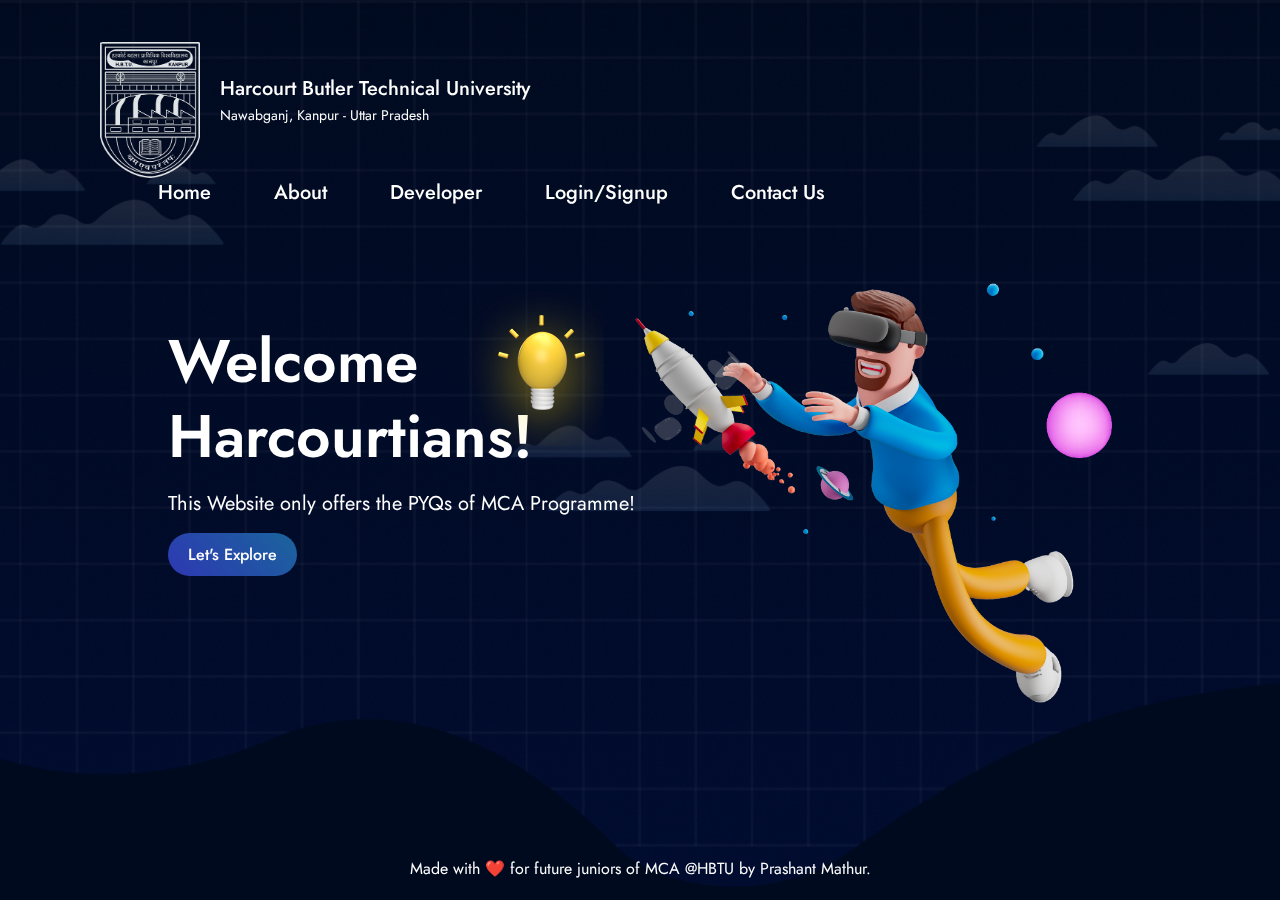
<file: index.html>
<!DOCTYPE html>
<html lang="en">
<head>
    <meta charset="UTF-8">
    <meta http-equiv="X-UA-Compatible" content="IE=edge">
    <meta name="viewport" content="width=device-width, initial-scale=1.0">
    <title>HBTU-MCA Examination Papers</title>
    <link rel="icon" href="img/mainimg.png" type="image/x-icon">
    <link rel="stylesheet" href="style.css">
</head>
<body>
  <header>
    <div class="logo">
        <img src="img/logo.png" alt="">
        <div class="university-details">
          <span class="university-name">Harcourt Butler Technical University</span>
          <span class="university-address">Nawabganj, Kanpur - Uttar Pradesh</span>
        </div>
    </div>
    <div class="nav active">
        <div class="close">
            <img src="img/cross.png" alt="">
          </div>
          <ul>
            <li class="active"><a href="index.html">Home</a></li>
            <li><a href="about.html">About</a></li>
            <li><a href="developer.html">Developer</a></li>
            <li><a href="login.html">Login/Signup</a></li>
            <li><a href="contact.html">Contact Us</a></li>
          </ul>
      </div>
    <div class="menu">
        <img src="img/menu.png" alt="">
    </div>
  </header>
  <div class="hero-section">
    <div class="content">
        <h1>Welcome Harcourtians!</h1>
        <p>This Website only offers the PYQs of MCA Programme!</p>
        <a href="letsexplore.html"class="explore-button">Let's Explore</a>
    </div>
    <div class="hero-img">
        <img src="img/mainimg.png" alt="">
    </div>
  </div>
  <footer>
    <p>Made with ❤️ for future juniors of MCA @HBTU by Prashant Mathur.</p>
</footer>

 <script src="jquery.js"></script>
 <script>
    $(jQuery).ready(function(){
        $('.menu').click(function(){
         $('.nav').removeClass('active');
        })
        $('.close').click(function(){
         $('.nav').addClass('active');
        })
    })
  </script>

</body>
</html>
</file>
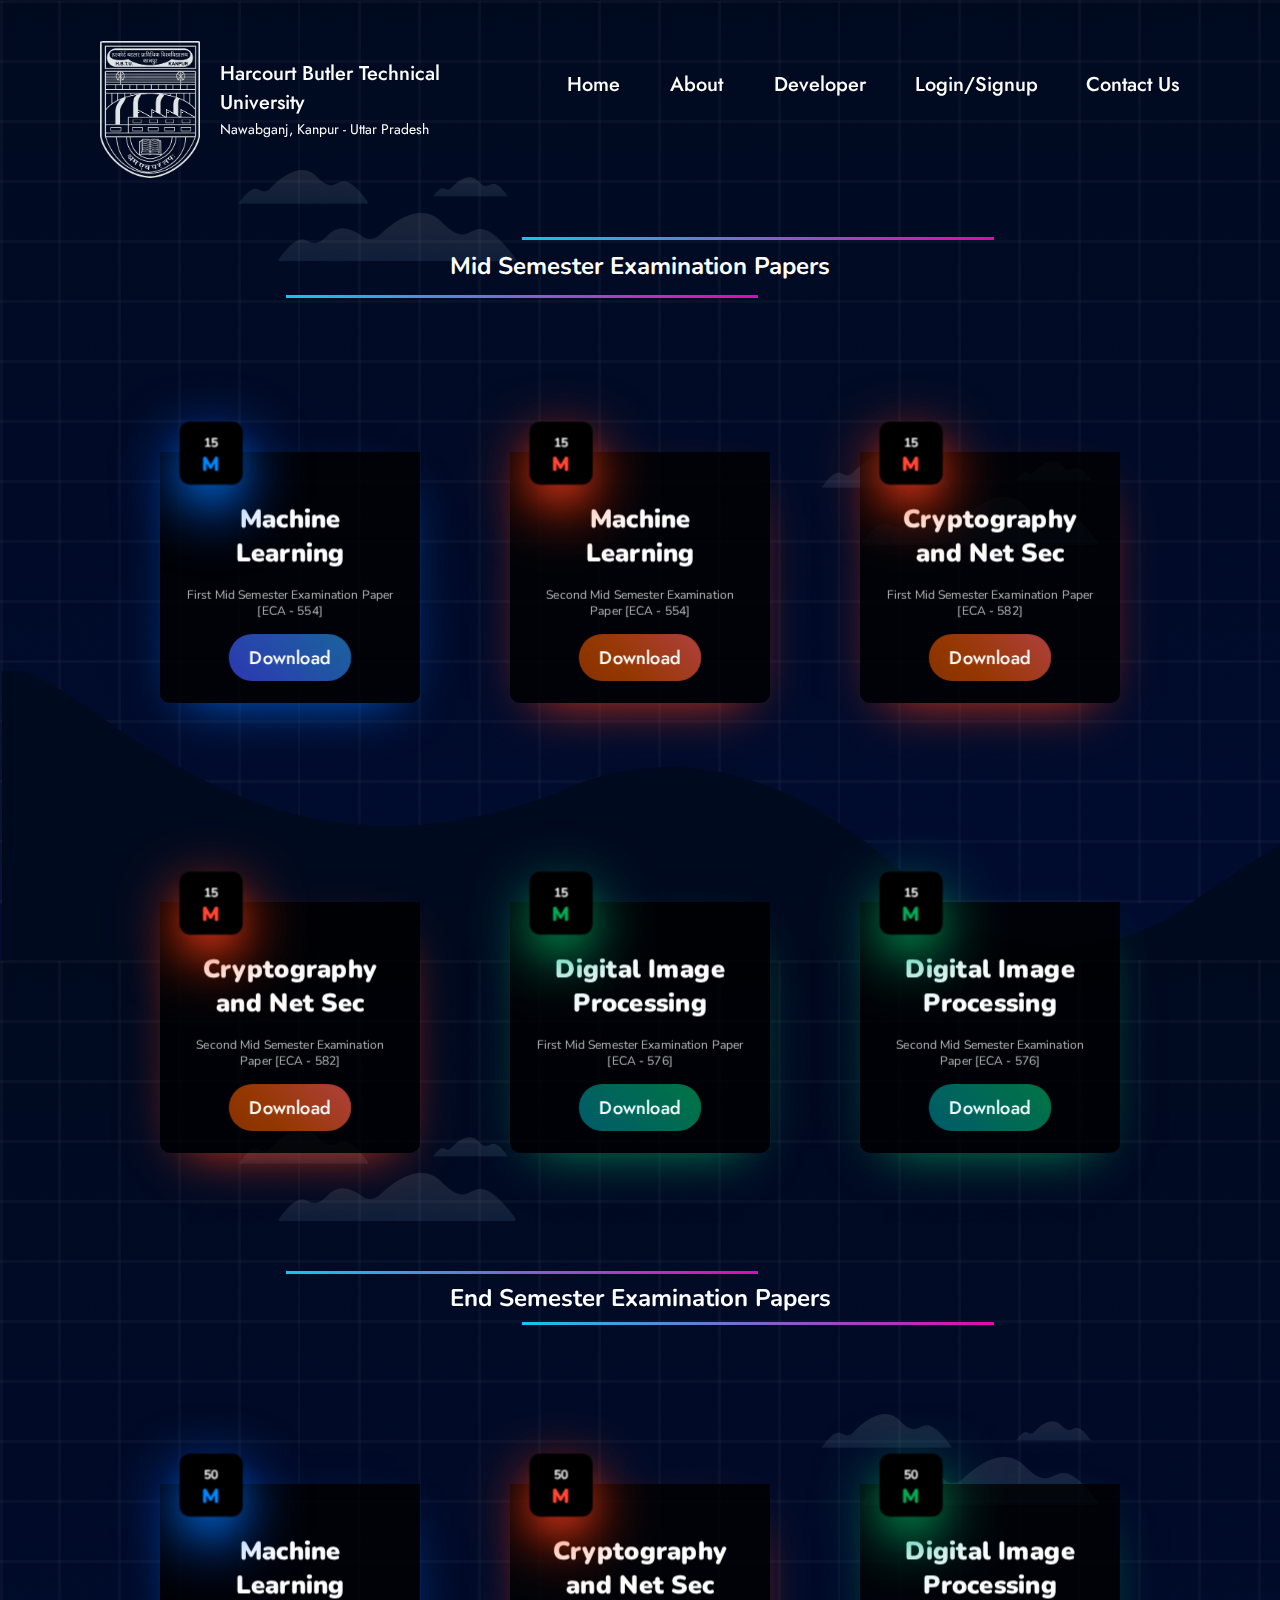
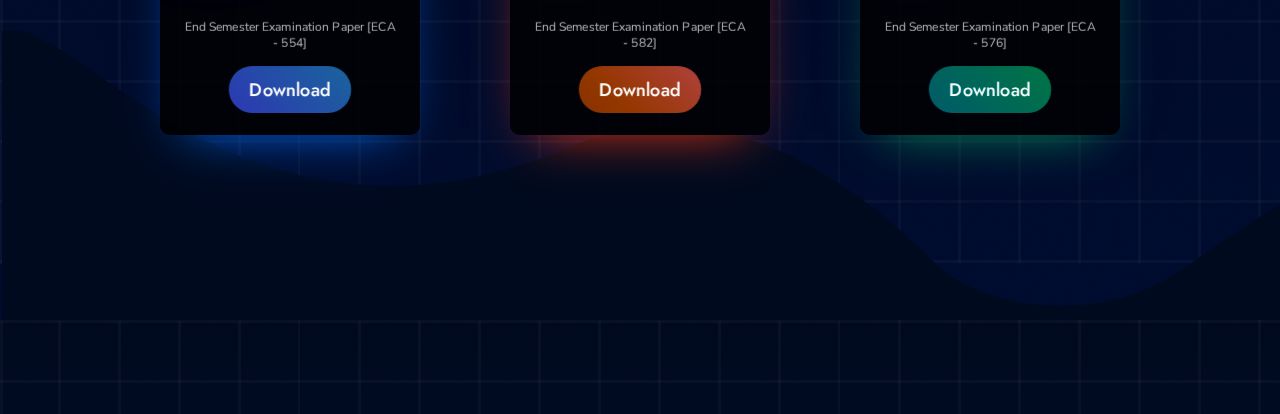
<file: 4sem.html>
<!DOCTYPE html>
<html lang="en">
<head>
    <!-- ===( Prashant Mathur)=== -->
    <meta charset="UTF-8">
    <meta name="viewport" content="width=device-width, initial-scale=1.0">
    <title>HBTU-MCA Examination Papers</title>
    <!-- === Custom CSS === -->
    <link rel="stylesheet" href="4sem.css">
    <link rel="icon" href="img/mainimg.png" type="image/x-icon">

</head>
<body>
    <header>
        <div class="logo">
            <img src="img/logo.png" alt="University Logo">
            <div class="university-details">
                <span class="university-name">Harcourt Butler Technical University</span>
                <span class="university-address">Nawabganj, Kanpur - Uttar Pradesh</span>
            </div>
        </div>
        <div class="neon-effect"></div>
        <nav class="nav active" aria-label="Main Navigation">
            <button class="close" aria-label="Close Menu">
                <img src="img/cross.png" alt="Close Menu">
            </button>
            <ul>
                <li class="active"><a href="index.html">Home</a></li>
                <li><a href="about.html">About</a></li>
                <li><a href="developer.html">Developer</a></li>
                <li><a href="login.html">Login/Signup</a></li>
                <li><a href="contact.html">Contact Us</a></li>
            </ul>
        </nav>
        <div class="menu" aria-label="Toggle Menu">
            <img src="img/menu.png" alt="Menu Icon">
        </div>
    </header>

    <main>
        <section class="mid-semester">
            <h2>Mid Semester Examination Papers</h2>
            <div class="container">
                <div class="parent">
                    <div class="card">
                        <div class="content-box">
                            <h1 class="card-title">Machine Learning</h1>
                            <p class="card-content">
                                First Mid Semester Examination Paper [ECA - 554]
                            </p>
                            <a href="4th_papers/Machine LearningFirst Mid Sem [2024].pdf" class="see-more">Download</a>
                        </div>
                        <div class="date-box">
                            <span class="month">15</span>
                            <span class="date">M</span>
                        </div>
                    </div>
                </div>
                <div class="parent card2">
                    <div class="card">
                        <div class="content-box">
                            <h1 class="card-title">Machine Learning</h1>
                            <p class="card-content">
                                Second Mid Semester Examination Paper [ECA - 554]
                            </p>
                            <a href="4th_papers/Machine Learning Second Mid Sem [2024].pdf" class="see-more">Download</a>
                        </div>
                        <div class="date-box">
                            <span class="month">15</span>
                            <span class="date">M</span>
                        </div>
                    </div>
                </div>
                <div class="parent card2">
                    <div class="card">
                        <div class="content-box">
                            <h1 class="card-title">Cryptography and Net Sec</h1>
                            <p class="card-content">
                                First Mid Semester Examination Paper [ECA - 582]
                            </p>
                            <a href="4th_papers/CNS First Mid Sem [2024].pdf" class="see-more">Download</a>
                        </div>
                        <div class="date-box">
                            <span class="month">15</span>
                            <span class="date">M</span>
                        </div>
                    </div>
                </div>
                <div class="parent card2">
                    <div class="card">
                        <div class="content-box">
                            <h1 class="card-title">Cryptography and Net Sec</h1>
                            <p class="card-content">
                                Second Mid Semester Examination Paper [ECA - 582]
                            </p>
                            <a href="4th_papers/CNS Second Mid Sem [2024].pdf" class="see-more">Download</a>
                        </div>
                        <div class="date-box">
                            <span class="month">15</span>
                            <span class="date">M</span>
                        </div>
                    </div>
                </div>
                <div class="parent card3">
                    <div class="card">
                        <div class="content-box">
                            <h1 class="card-title">Digital Image Processing</h1>
                            <p class="card-content">
                                First Mid Semester Examination Paper [ECA - 576]
                            </p>
                            <a href="4th_papers/DIP First Mid Sem [2024].pdf" class="see-more">Download</a>
                        </div>
                        <div class="date-box">
                            <span class="month">15</span>
                            <span class="date">M</span>
                        </div>
                    </div>
                </div>
                <div class="parent card3">
                    <div class="card">
                        <div class="content-box">
                            <h1 class="card-title">Digital Image Processing</h1>
                            <p class="card-content">
                                Second Mid Semester Examination Paper [ECA - 576]
                            </p>
                            <a href="4th_papers/DIP Second Mid Sem [2024].pdf" class="see-more">Download</a>
                        </div>
                        <div class="date-box">
                            <span class="month">15</span>
                            <span class="date">M</span>
                        </div>
                    </div>
                </div>
            </div>
        </section>

        <section class="end-semester">
            <h2>End Semester Examination Papers</h2>
            <div class="container">
                <div class="parent">
                    <div class="card">
                        <div class="content-box">
                            <h1 class="card-title">Machine Learning</h1>
                            <p class="card-content">
                                End Semester Examination Paper [ECA - 554]
                            </p>
                            <a href="4th_papers/[HBTU] Machine Learning External Examination Paper 2024.pdf" class="see-more">Download</a>
                        </div>
                        <div class="date-box">
                            <span class="month">50</span>
                            <span class="date">M</span>
                        </div>
                    </div>
                </div>
                <div class="parent card2">
                    <div class="card">
                        <div class="content-box">
                            <h1 class="card-title">Cryptography and Net Sec</h1>
                            <p class="card-content">
                                End Semester Examination Paper [ECA - 582]
                            </p>
                            <a href="4th_papers/[HBTU] CNS External Examination Paper 2024.pdf" class="see-more">Download</a>
                        </div>
                        <div class="date-box">
                            <span class="month">50</span>
                            <span class="date">M</span>
                        </div>
                    </div>
                </div>
                <div class="parent card3">
                    <div class="card">
                        <div class="content-box">
                            <h1 class="card-title">Digital Image Processing</h1>
                            <p class="card-content">
                                End Semester Examination Paper [ECA - 576]
                            </p>
                            <a href="4th_papers/[HBTU] DIP External Examination Paper 2024.pdf" class="see-more">Download</a>
                        </div>
                        <div class="date-box">
                            <span class="month">50</span>
                            <span class="date">M</span>
                        </div>
                    </div>
                </div>
            </div>
        </section>
    </main>

    <footer>
        <p>Made with ❤️ for future juniors of MCA @HBTU by Prashant Mathur.</p>
    </footer>

    <script src="jquery.js"></script>
    <script>
        $(document).ready(function(){
            $('.menu').click(function(){
                $('.nav').removeClass('active');
            });
            $('.close').click(function(){
                $('.nav').addClass('active');
            });
            $('.nav a').click(function(){
                $('.nav li').removeClass('active');
                $(this).parent().addClass('active');
            });
        });

        const header = document.querySelector('header');
        let lastScrollTop = 0;

        window.addEventListener('scroll', function() {
            let scrollTop = window.pageYOffset || document.documentElement.scrollTop;

            if (scrollTop > lastScrollTop && scrollTop > header.offsetHeight) {
                header.style.transition = 'top 0.3s ease';
                header.style.top = '-100%';
            } else if (scrollTop <= header.offsetHeight) {
                header.style.top = '0';
            }

            lastScrollTop = scrollTop;
        });
    </script>
</body>
</html>
</file>
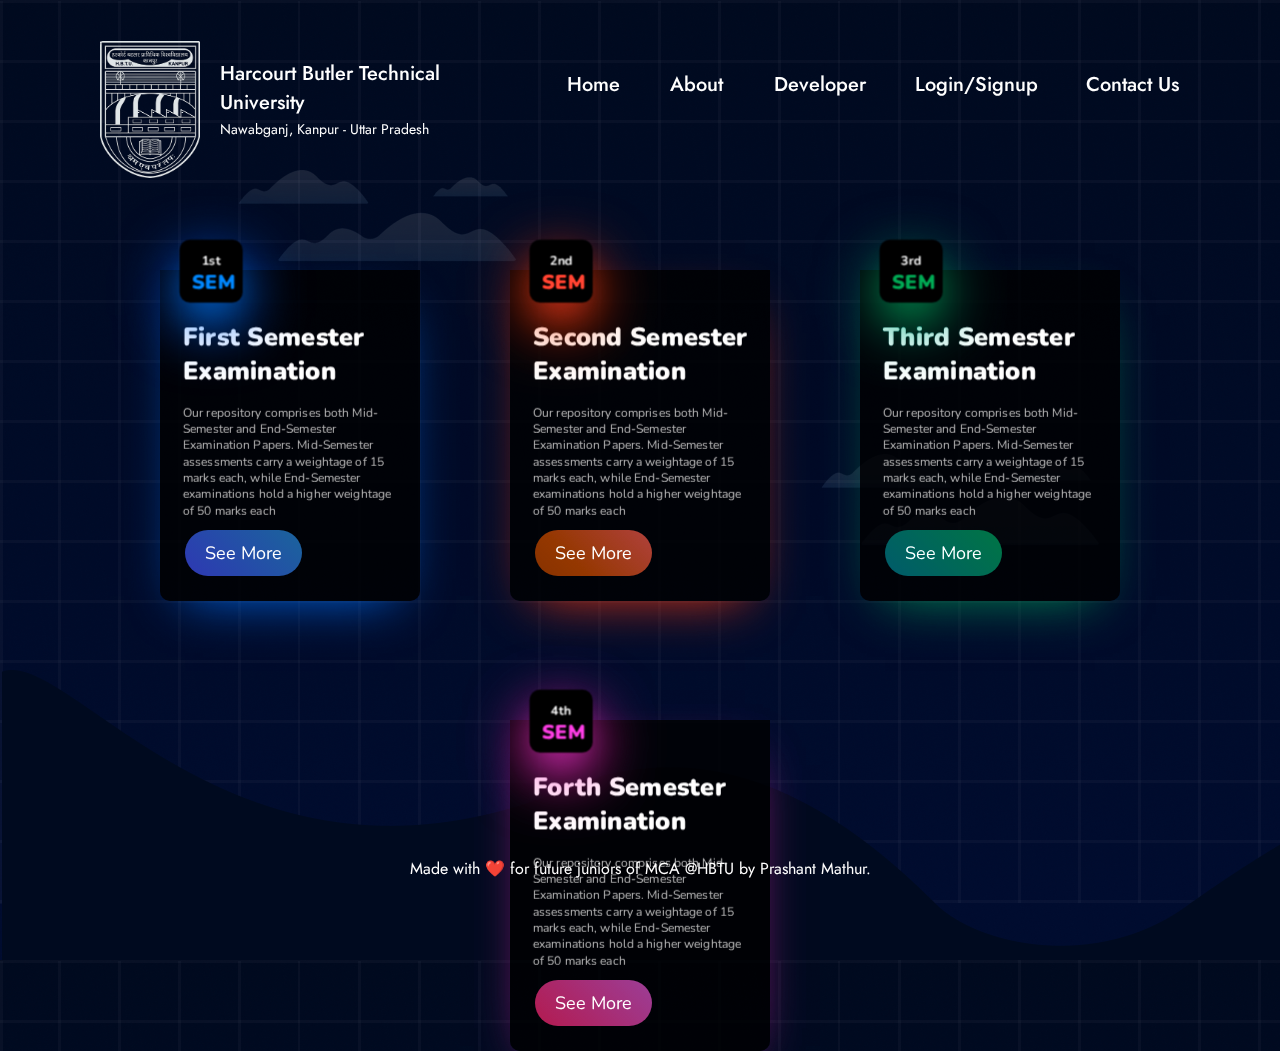
<file: letsexplore.html>
<!DOCTYPE html>
<html lang="en">
<head>
    <!-- ===( Prashat Mathur)=== -->
    <meta charset="UTF-8">
    <meta name="viewport" content="width=device-width, initial-scale=1.0">
    <title>HBTU-MCA Examination Papers</title>
    <link rel="icon" href="img/mainimg.png" type="image/x-icon">
    <!-- === Custom CSS === -->
    <link rel="stylesheet" href="style2.css">
</head>
<body>
    <header>
        <div class="logo">
            <img src="img/logo.png" alt="">
            <div class="university-details">
                <span class="university-name">Harcourt Butler Technical University</span>
                <span class="university-address">Nawabganj, Kanpur - Uttar Pradesh</span>
            </div>
        </div>
        <div class="neon-effect"></div>
        <div class="nav active">
            <div class="close">
                <img src="img/cross.png" alt="">
            </div>
            <ul>
                <li class="active"><a href="index.html">Home</a></li>
                <li><a href="about.html">About</a></li>
                <li><a href="developer.html">Developer</a></li>
                <li><a href="login.html">Login/Signup</a></li>
                <li><a href="contact.html">Contact Us</a></li>
            </ul>
        </div>
        <div class="menu">
            <img src="img/menu.png" alt="">
        </div>
    </header>
    <div class="container">
        <div class="parent">
            <div class="card">
                <div class="content-box">
                    <h1 class="card-title">First Semester Examination</h1>
                    <p class="card-content">
                        Our repository comprises both Mid-Semester and End-Semester Examination Papers. Mid-Semester assessments carry a weightage of 15 marks each, while End-Semester examinations hold a higher weightage of 50 marks each
                    </p>
                    <span class="see-more"><a href="index.html">See More</a></span>
                </div>
                <div class="date-box">
                    <span class="month">1st</span>
                    <span class="date">SEM</span>
                </div>
            </div>
        </div>

        <div class="parent card2">
            <div class="card">
                <div class="content-box">
                    <h1 class="card-title">Second Semester Examination</h1>
                    <p class="card-content">
                        Our repository comprises both Mid-Semester and End-Semester Examination Papers. Mid-Semester assessments carry a weightage of 15 marks each, while End-Semester examinations hold a higher weightage of 50 marks each
                    </p>
                    <span class="see-more"><a href="index.html">See More</a></span>
                </div>
                <div class="date-box">
                    <span class="month">2nd</span>
                    <span class="date">SEM</span>
                </div>
            </div>
        </div>

        <div class="parent card3">
            <div class="card">
                <div class="content-box">
                    <h1 class="card-title">Third Semester Examination</h1>
                    <p class="card-content">
                        Our repository comprises both Mid-Semester and End-Semester Examination Papers. Mid-Semester assessments carry a weightage of 15 marks each, while End-Semester examinations hold a higher weightage of 50 marks each
                    </p>
                    <span class="see-more"><a href="index.html">See More</a></span>
                </div>
                <div class="date-box">
                    <span class="month">3rd</span>
                    <span class="date">SEM</span>
                </div>
            </div>
        </div>

        <div class="parent card4">
            <div class="card">
                <div class="content-box">
                    <h1 class="card-title">Forth Semester Examination</h1>
                    <p class="card-content">
                        Our repository comprises both Mid-Semester and End-Semester Examination Papers. Mid-Semester assessments carry a weightage of 15 marks each, while End-Semester examinations hold a higher weightage of 50 marks each
                    </p>
                    <span class="see-more"><a href="4sem.html">See More</a></span>
                </div>
                <div class="date-box">
                    <span class="month">4th</span>
                    <span class="date">SEM</span>
                </div>
            </div>
        </div>
    </div>
    <footer>
        <p>Made with ❤️ for future juniors of MCA @HBTU by Prashant Mathur.</p>
    </footer>
    <script src="jquery.js"></script>
    <script>
        $(document).ready(function(){
            $('.menu').click(function(){
                $('.nav').removeClass('active');
            });
            $('.close').click(function(){
                $('.nav').addClass('active');
            });
            $('.nav a').click(function(){
                $('.nav li').removeClass('active');
                $(this).parent().addClass('active');
            });
        });

        document.addEventListener("DOMContentLoaded", function() {
            let lastScrollTop = 0;
            const header = document.querySelector("header");

            window.addEventListener("scroll", function() {
                let scrollTop = window.pageYOffset || document.documentElement.scrollTop;
                if (scrollTop > lastScrollTop) {
                    // Scroll Down
                    header.style.transform = "translateY(-100%)"; // Hide header
                } else {
                    // Scroll Up
                    header.style.transform = "translateY(0)"; // Show header
                }
                lastScrollTop = scrollTop;
            });
        });

        document.addEventListener('DOMContentLoaded', function() {
            function checkScroll() {
                const footer = document.querySelector('footer');
                if ((window.innerHeight + window.scrollY) >= document.body.offsetHeight) {
                    footer.classList.add('show-footer');
                } else {
                    footer.classList.remove('show-footer');
                }
            }

            window.addEventListener('scroll', checkScroll);
            checkScroll();
        });

        // Hide footer on smartphones until end of page is reached
        document.addEventListener('DOMContentLoaded', function() {
            const footer = document.querySelector('footer');
            footer.classList.add('hidden-footer'); // Initially hide footer on small screens

            function checkScroll() {
                if ((window.innerHeight + window.scrollY) >= document.body.offsetHeight) {
                    footer.classList.add('show-footer');
                } else {
                    footer.classList.remove('show-footer');
                }
            }

            if (window.innerWidth <= 991) { // Check if device is a smartphone or tablet
                window.addEventListener('scroll', checkScroll);
                checkScroll();
            }
        });

        window.addEventListener('scroll', function() {
            var header = document.querySelector('header');
            var scrollTop = window.pageYOffset || document.documentElement.scrollTop;

            if (scrollTop > 50) {
                header.style.transform = 'translateY(-100%)';
                document.querySelector('.neon-effect').style.opacity = '1';
            } else {
                header.style.transform = 'translateY(0)';
                document.querySelector('.neon-effect').style.opacity = '0';
            }
        });
    </script>
</body>
</html>
</file>
<file: style.css>
/* ===( Prashant Mathur )=== */
@font-face {
    font-family:"Jost-Regular";
    src: url("font/Jost-Regular.ttf");
}
@font-face {
    font-family:"Jost-Medium";
    src: url("font/Jost-Medium.ttf");
}
@font-face {
    font-family:"Jost-SemiBold";
    src: url("font/Jost-SemiBold.ttf");
}
*{
    margin: 0;
    padding: 0;
    box-sizing: border-box;
}
header {
    width: 100%;
    padding: 20px 100px;
    display: flex;
    align-items: center;
    justify-content: space-between;
    position: fixed;
    top: 0;
    left: 0;
    z-index: 1000; /* Added to ensure header stays on top */
    transition: transform 0.3s ease-in-out; /* Added transition for smooth sliding */
    transform: translateY(0); /* Initial state */
    flex-wrap: wrap; /* Allow wrapping for small screens */
}
/*University data Stars Here*/
.logo {
    display: flex;
    align-items: center;
}

.logo img {
    width: 80px;
    object-fit: contain;
    margin-top: 5%;
}

.university-details {
    display: flex;
    flex-direction: column;
    align-items: flex-start;
    margin-left: 20px; /* Adjust the margin as needed */
}

.university-name {
    font-family: "Jost-Medium";
    font-size: 30px;
    color: #fff;
}

.university-address {
    font-family: "Jost-Regular";
    font-size: 18px;
    color: #fff;
    margin-top: 2px;
}

/* Responsive adjustments */
@media screen and (max-width:1440px) {
    .logo img {
        width: 100px;
    }
    .university-name {
        font-size: 20px;
    }
    .university-address {
        font-size: 14px;
    }
}

@media screen and (max-width:1200px) {
    .logo img {
        width: 80px;
    }
    .university-name {
        font-size: 18px;
    }
    .university-address {
        font-size: 12px;
    }
}

@media screen and (max-width:991px) {
    .university-name {
        font-size: 16px;
    }
    .university-address {
        font-size: 10px;
    }
}

@media screen and (max-width:650px) {
    .logo img {
        width: 60px;
    }
    .university-name {
        font-size: 14px;
    }
    .university-address {
        font-size: 8px;
    }
}
/*University Name Section Ends here*/
/* Explore Button Content*/
.explore-button {
    display: inline-block;
    margin-top: 15px; /* Adjust the margin as needed */
    padding: 10px 20px;
    font-family: "Jost-Medium";
    font-size: 18px;
    color: #fff;
    background: linear-gradient(45deg, #2e38b3, #1a649c);
    border: none;
    border-radius: 30px;
    text-decoration: none;
    text-align: center;
    cursor: pointer;
    transition: background 0.3s ease;
}

.explore-button:hover {
    background: linear-gradient(45deg, #104064, #1995b4);
}

/* Responsive adjustments */
@media screen and (max-width:1440px) {
    .explore-button {
        font-size: 16px;
    }
}

@media screen and (max-width:1200px) {
    .explore-button {
        font-size: 14px;
    }
}

@media screen and (max-width:991px) {
    .explore-button {
        font-size: 12px;
    }
}

@media screen and (max-width:650px) {
    .explore-button {
        font-size: 10px;
    }
}
@media screen and (max-width:740px) {
    .explore-button {
        font-size: 11px;
    }
}
/* Explore Button Content Ends Here */
.hero-section{
    width: 100%;
    height: 100vh;
    background-image: url("img/background.png");
    background-repeat: no-repeat;
    background-size: cover;
    background-position: bottom;
    display: flex;
    align-items: center;
    justify-content: center;
    position: fixed;
    z-index: -1;
}
.menu,.close{
    display: none;
}
.nav ul{
    list-style: none;
    display: flex;
    align-items: center;
    flex-wrap: wrap; /* Allow items to wrap */
}
.nav ul li{
    font-family:"Jost-Medium";
    font-weight: 500;
    font-size: 20px;
    color: #fff;
    text-transform: capitalize;
    margin-left: 50px;
    cursor: pointer;
    position: relative;
    white-space: nowrap; /* Prevent wrapping */
}
.nav ul li::after{
    content: '';
    position: absolute;
    top: -7px;
    left: -4px;
    border-bottom-right-radius: 30px;
    border-top-left-radius: 30px;
    background: linear-gradient(45deg, #2e38b3,#104064);
    width: 0px;
    height: 0px;
    z-index: -1;
    transition: .5;
}
.nav ul li:hover::after{
    width: 40px;
    height: 35px;
}
.hero-section h1{
    font-family:"Jost-SemiBold";
    font-weight: 600;
    font-size: 75px;
    line-height: 95px;
    color: #fff;
    width: 530px;
    padding-bottom: 15px;
    text-transform: capitalize;
    position: relative;
}
.hero-section h1::after{
    content: '';
    position: absolute;
    top: -61px;
    right: 25px;
    background-image: url("img/object.png");
    background-repeat: no-repeat;
    width: 165px;
    height: 180px;
}
.hero-section p{
    font-family:"Jost-Regular";
    font-weight: 400;
    font-size: 20px;
    color: #fff;
}
.hero-img img{
    height: 630px;
    margin-top: 90px;
    object-fit: contain;
    animation: move 3s infinite alternate;
}
@keyframes move {
    0%{
        transform: translateY(10px);
    }
    100%{
        transform: translateY(-10px);
    }
}

/* responsive */

/* laptop responsive- keep ur browser size in 1300px */
@media screen and (max-width:1440px){
    .logo img{
        width: 100px;
    }
    .nav ul li{
        font-size: 18px;
    }
    .hero-img img{
        height: 420px;
    }
    .hero-section h1{
        font-size: 60px;
        line-height: 75px;
        width: 460px;
    }
    .hero-section h1::after{
        top: -58px;
        right: 24px;
    }
}

/* small size laptop responsive - keep ur browser size in 1024px */

@media screen and (max-width:1200px){
    .logo img{
        width: 80px;
    }
    .nav ul li{
        font-size: 16px;
        margin-left: 20px; /* Adjusted for smaller screens */
    }
    .hero-img img{
        height: 360px;
    }
    .hero-section h1{
        font-size: 50px;
        line-height: 65px;
        width: 387px;
    }
    .hero-section h1::after{
        top: -65px;
        right: 10px;
    }
    .hero-section p{
        font-size: 18px;
    }
    header{
        padding: 20px 80px;
    }
    .hero-section{
        padding: 0px 80px;
    }
}
/* tablet responsive - keep ur browser size in 768px */

@media screen and (max-width:991px){
    .hero-section{
        padding: 0px 50px ;
    }
    header{
        padding: 20px 50px ;
    }
    .hero-section h1{
        font-size: 40px;
        line-height: 60px;
        width: 320px;
    }
    .hero-section h1::after{
        top: -60px;
        right: 0px;
        background-size: contain;
    }
    .hero-img img{
        height: 300px;
    }
    .hero-section p{
        font-size: 14px;
    }
    .menu{
        display: block;
    }
    .close{
        display: block;
        z-index: 99;
        position: absolute;
        top: 30px;
        left: 30px;
    }
    .nav.active{
        right: -300px;
    }
    .nav{
        display: flex;
        flex-direction: column;
        justify-content: center;
        position: fixed;
        top: 0;
        right: 0;
        height: 100vh;
        width: 300px;
        background-color: #07062c;
        box-shadow: 0 40px 60px rgb(0 0 0 / 10%);
        transition: .5s ease-in-out;
    }
    .nav ul{
        flex-direction: column;
    }
    .nav ul li{
        margin-left: 0px;
        padding-bottom: 40px;
    }
}

/* mobile responsive - keep ur browser size in 360px */

@media screen and (max-width:650px){
    header{
        padding: 15px 25px;
    }
    .hero-section{
        padding: 0px 25px;
        flex-direction: column;
        row-gap: 25px;
    }
    .hero-section h1{
        font-size: 30px;
        line-height: 45px;
        width: 244px;
        padding-bottom: 5px;
    }
    .hero-section h1::after{
        top: -27px;
        right: 15px;
        width: 100px;
        height: 100px;
    }
    .content{
        margin-top: 100px;
    }
    .hero-img img{
        width: 100%;
        height: 100%;
        margin-top: 0px;
    }
    .logo img{
        width: 60px;
    }
}

/* Footer styles */
footer {
    width: 100%;
    padding: 20px;
    background-color: transparent; /* Make background transparent */
    text-align: center;
    position: fixed;
    bottom: 0;
    left: 0;
    z-index: 1000; /* Ensure the footer stays on top */
}

footer p {
    font-family: "Jost-Regular";
    font-size: 18px;
    color: #fff;
}

/* Responsive footer adjustments */
@media screen and (max-width:1440px) {
    footer p {
        font-size: 16px;
    }
}

@media screen and (max-width:1200px) {
    footer p {
        font-size: 14px;
    }
}

@media screen and (max-width:991px) {
    footer p {
        font-size: 12px;
    }
}

@media screen and (max-width:650px) {
    footer p {
        font-size: 10px;
    }
}

a {
    text-decoration: none;
    color: inherit;
}
  
.nav a {
    font-family: "Jost-Medium";
    font-weight: 500;
    font-size: 20px;
    color: #fff;
    text-transform: capitalize;
    margin-left: 8px;
    cursor: pointer;
    position: relative;
    line-height: your-button-height;
    margin-right: 5px;
    text-decoration: none;  /* Ensure this is set */
    white-space: nowrap; /* Prevent wrapping */
}
  
.nav a:hover {
    background-color: rgba(0, 0, 0, 0.1);
    text-decoration: none;  /* Re-declare here for emphasis */
}
  
.nav a:after {
    content: '';
    position: absolute;
    top: -7px;
    left: -4px;
    border-bottom-right-radius: 30px;
    border-top-left-radius: 30px;
    background: linear-gradient(45deg, #2e38b3, #104064);
    width: 0px;
    height: 0px;
    z-index: -1;
    transition: .5s;
    text-decoration: none;  /* Although unlikely to be necessary here */
}
  
.nav a:hover:after {
    opacity: 1; /* Show hover effect on hover */
    text-decoration: none;
}

@media screen and (max-width:740px) {
    header {
        padding: 15px 25px;
    }
    .content {
        margin-top: 100px;
    }
    .logo img {
        width: 50px;
       
    }
    .university-name {
        font-size: 12px;
    }
    .university-address {
        font-size: 10px;
    }
    .card {
        margin-bottom: 20px;
    }
    
    /* Navigation menu icon */
    .menu {
        display: block;
    }
    .close {
        display: block;
        z-index: 99;
        position: absolute;
        top: 30px;
        left: 30px;
    }
    .nav.active {
        right: -300px;
    }
    .nav {
        display: flex;
        flex-direction: column;
        justify-content: center;
        position: fixed;
        top: 0;
        right: 0;
        height: 100vh;
        width: 300px;
        background-color: #07062c;
        box-shadow: 0 40px 60px rgb(0 0 0 / 10%);
        transition: 0.5s ease-in-out;
    }
    .nav ul {
        flex-direction: column;
    }
    .nav ul li {
        margin-left: 0px;
        padding-bottom: 40px;
    }
    .hero-section{
        padding: 0px 25px;
        flex-direction: column;
        row-gap: 25px;
    }
    .hero-section h1{
        font-size: 30px;
        line-height: 45px;
        width: 244px;
        padding-bottom: 10px;
    }
    .hero-section h1::after{
        top: -27px;
        right: 15px;
        width: 100px;
        height: 100px;
    }
    .content{
        margin-top: 100px;
    }
    .hero-img img{
        width: 100%;
        height: 100%;
        margin-top: 0px;
    }
    .logo img{
        width: 60px;
    }
}
</file>
<file: 4sem.css>
/* ===( Prashant Mathur )=== */
@import url("https://fonts.googleapis.com/css2?family=Nunito:wght@200;500;700;800;900;1000&display=swap");

@font-face {
    font-family:"Jost-Regular";
    src: url("font/Jost-Regular.ttf");
}
@font-face {
    font-family:"Jost-Medium";
    src: url("font/Jost-Medium.ttf");
}
@font-face {
    font-family:"Jost-SemiBold";
    src: url("font/Jost-SemiBold.ttf");
}
* {
    box-sizing: border-box;
    margin: 0;
    padding: 0;
    font-family: "Nunito", sans-serif;
  }
  
  body {
    background-color: rgb(20, 20, 20);
    background-image: url("img/background.png");
    padding: 0px 50px;
  }
  header {
    width: 100%;
    padding: 20px 100px;
    display: flex;
    align-items: center;
    justify-content: space-between;
    position: fixed;
    top: 0;
    left: 0;
    z-index: 1000; /* Added to ensure header stays on top */
    transition: transform 0.3s ease-in-out; /* Added transition for smooth sliding */
    transform: translateY(0); /* Initial state */
    transition: top 0.3s ease; /* Add transition for smooth movement */
    
}
/*University data Stars Here*/
.logo {
    display: flex;
    align-items: center;
}

.logo img {
    width: 80px;
    object-fit: contain;
    margin-top: 5%;
}

.university-details {
    display: flex;
    flex-direction: column;
    align-items: flex-start;
    margin-left: 20px; /* Adjust the margin as needed */
}

.university-name {
    font-family: "Jost-Medium";
    font-size: 30px;
    color: #fff;
}

.university-address {
    font-family: "Jost-Regular";
    font-size: 18px;
    color: #fff;
    margin-top: 2px;
}

/* Responsive adjustments */
@media screen and (max-width:1440px) {
    .logo img {
        width: 100px;
    }
    .university-name {
        font-size: 20px;
    }
    .university-address {
        font-size: 14px;
    }
}

@media screen and (max-width:1200px) {
    .logo img {
        width: 80px;
    }
    .university-name {
        font-size: 18px;
    }
    .university-address {
        font-size: 12px;
    }
    header {
        padding: 20px 80px;
      }
}

@media screen and (max-width:991px) {
    header {
        padding: 20px 50px;
      }
      .menu {
        display: block;
      }
      .close {
        display: block;
        z-index: 99;
        position: absolute;
        top: 30px;
        left: 30px;
      }
      .nav.active {
        right: -300px;
      }
      .nav {
        display: flex;
        flex-direction: column;
        justify-content: center;
        position: fixed;
        top: 0;
        right: 0;
        height: 100vh;
        width: 300px;
        background-color: #07062c;
        box-shadow: 0 40px 60px rgb(0 0 0 / 10%);
        transition: 0.5s ease-in-out;
      }
      .nav ul {
        flex-direction: column;
      }
      .nav ul li {
        margin-left: 0px;
        padding-bottom: 40px;
      }
    .university-name {
        font-size: 16px;
    }
    .university-address {
        font-size: 10px;
    }
}

@media screen and (max-width:650px) {
    header {
        padding: 15px 25px;
      }
      .content {
        margin-top: 100px;
      }
    .logo img {
        width: 60px;
    }
    .university-name {
        font-size: 14px;
    }
    .university-address {
        font-size: 8px;
    }
    .card {
        margin-bottom: 20px;
    }
}
.menu, .close {
    display: none;
}
.nav ul {
    list-style: none;
    display: flex;
    align-items: center;
}
.nav ul li {
    font-family: "Jost-Medium";
    font-weight: 500;
    font-size: 20px;
    color: #fff;
    text-transform: capitalize;
    margin-left: 40px;
    cursor: pointer;
    position: relative;
}
.nav ul li a {
    text-decoration: none;
    color: inherit;
}
.nav ul li:hover::after {
    width: 40px;
    height: 35px;
}
.nav ul li:hover::after {
    width: 40px;
    height: 35px;
}
@keyframes move {
    0% {
        transform: translateY(10px);
    }
    100% {
        transform: translateY(-10px);
    }
}
/* responsive */

/* laptop responsive- keep ur browser size in 1300px */
@media screen and (max-width:1440px) {
    .logo img {
        width: 100px;
    }
    .nav ul li {
        font-size: 18px;
    }
 
}

/* small size laptop responsive - keep ur browser size in 1024px */

@media screen and (max-width:1200px) {
    .logo img {
        width: 80px;
    }
    .nav ul li {
        font-size: 16px;
    }
  
    header {
        padding: 20px 80px;
    }
}
/* tablet responsive - keep ur browser size in 768px */

@media screen and (max-width:991px) {
  
    header {
        padding: 20px 50px ;
    }

    .menu {
        display: block;
    }
    .close {
        display: block;
        z-index: 99;
        position: absolute;
        top: 30px;
        left: 30px;
    }
    .nav.active {
        right: -300px;
    }
    .nav {
        display: flex;
        flex-direction: column;
        justify-content: center;
        position: fixed;
        top: 0;
        right: 0;
        height: 100vh;
        width: 300px;
        background-color: #07062c;
        box-shadow: 0 40px 60px rgb(0 0 0 / 10%);
        transition: 0.5s ease-in-out;
    }
    .nav ul {
        flex-direction: column;
    }
    .nav ul li {
        margin-left: 0px;
        padding-bottom: 40px;
    }
  
}

/* mobile responsive - keep ur browser size in 360px */

@media screen and (max-width:650px) {
    header {
        padding: 15px 25px;
    }
 
    .content {
        margin-top: 100px;
    }
   
    .logo img {
        width: 60px;
    }
    .university-name {
        font-size: 14px;
    }
  
    .university-address {
        font-size: 8px;
    }
  
}
  
a {
    text-decoration: none;
    color: inherit;
  }
  

.nav a {
    font-family: "Jost-Medium";
    font-weight: 500;
    font-size: 20px;
    color: #fff;
    text-transform: capitalize;
    margin-left: 8px;
    cursor: pointer;
    position: relative;
    line-height: your-button-height;
    margin-right: 5px;
    text-decoration: none;  /* Ensure this is set */
  }
  
  .nav a:hover {
    background-color: rgba(0, 0, 0, 0.1);
    text-decoration: none;  /* Re-declare here for emphasis */
  }
  
  .nav a:after {
    content: '';
    position: absolute;
    top: -7px;
    left: -4px;
    border-bottom-right-radius: 30px;
    border-top-left-radius: 30px;
    background: linear-gradient(45deg, #2e38b3, #104064);
    width: 0px;
    height: 0px;
    z-index: -1;
    transition: .5s;
    text-decoration: none;  /* Although unlikely to be necessary here */
  }
  
  .nav a:hover:after {
    opacity: 1; /* Show hover effect on hover */
    text-decoration: none;
  }
  .neon-effect {
    position: fixed;
    top: 0;
    left: 0;
    width: 100%;
    height: 100%;
    pointer-events: none; /* Ensure the effect doesn't interfere with interactions */
    background: linear-gradient(to bottom, rgba(234, 8, 241, 0.2) 0%, rgba(8, 197, 245, 0.5) 100%); /* Adjust the opacity values */
    z-index: 999; /* Ensure the effect is above other content */
    opacity: 0; /* Initially hide the effect */
    transition: opacity 0.3s ease; /* Add a smooth transition effect */
}

/*footer*/
/* Footer styles */
footer {
  width: 100%;
  padding: 20px;
  background-color: transparent; /* Make background transparent */
  text-align: center;
  position: fixed;
  bottom: 0;
  left: 0;
  z-index: 1000; /* Ensure the footer stays on top */
  display: none; /* Hide the footer by default */
}

footer p {
  font-family: "Jost-Regular";
  font-size: 18px;
  color: #fff;
}

/* Responsive footer adjustments */
@media screen and (max-width:1440px) {
  footer p {
      font-size: 16px;
  }
}

@media screen and (max-width:1200px) {
  footer p {
      font-size: 14px;
  }
}

@media screen and (max-width:991px) {
  footer p {
      font-size: 12px;
  }
}

@media screen and (max-width:650px) {
  footer p {
      font-size: 10px;
  }
}

/* Show footer when class 'show-footer' is added */
footer.show-footer {
  display: block;
}
body{
    background-color: rgb(20, 20, 20);
    padding: 0px 50px;
  }
  
  .container {
    padding: 50px 0px;
    height: 100vh;
    display: flex; /* Change display to flex */
    gap: 50px;
    justify-content: flex-start; /* Align items from left to right */
    align-items: center;
    flex-wrap: wrap; /* Allow items to wrap to the next line */
}


  
  .card{
    padding-top: 100px;
    transform-style: preserve-3d;
    background-image: url("https://images.pexels.com/photos/1629236/pexels-photo-1629236.jpeg?auto=compress&cs=tinysrgb&w=1260&h=750&dpr=1");
    background-position: center center;
    width: 100%;
    transition: all 0.5s ease-in-out;
    border-radius: 10px;
  }
  
  .card:hover{
    background-position: 80% 20%;
    transform: rotate3d(0.5, 1, 0, 30deg);
  }
  
  .content-box{
    height: 100%;
    width: 100%;
    background-color: rgba(0, 0, 0, 0.811);
    border-radius: 0px 0px 10px 10px;
    box-shadow: rgba(0, 115, 255, 0.925) 0px 20px 50px -25px;
    transition: all 0.5s ease-in-out;
    padding: 50px 25px 25px 25px;
    transform-style: preserve-3d;
  }
  
  .card-title{
    color: white;
    font-size: 25px;
    font-weight: 900;
    transition: all 0.5s ease-in-out;
    transform: translate3d(0px, 0px, 20px);
  }
  
  .card-title:hover {
    transform: translate3d(0px, 0px, 50px);
  }
  
  .card-content{
    padding-top: 15px;
    font-size: 12px;
    color: rgb(185, 185, 185);
    transition: all 0.5s ease-in-out;
    transform: translate3d(0px, 0px, 20px);
  }
  
  .card-content:hover{
    transform: translate3d(0px, 0px, 50px);
  }
  
  .see-more{
    display: inline-block;
    margin-top: 15px; /* Adjust the margin as needed */
    padding: 10px 20px;
    font-family: "Jost-Medium";
    font-size: 18px;
    color: #fff;
    background: linear-gradient(45deg, #2e38b3, #1a649c);
    border: none;
    border-radius: 30px;
    text-decoration: none;
    text-align: center;
    cursor: pointer;
    transition: background 0.3s ease;
    transition: all 0.5s ease-in-out;
    transform: translate3d(0px, 0px, 20px);
  }
  
  .see-more:hover{
    transform: translate3d(0px, 0px, 50px);
    background: linear-gradient(45deg, #104064, #1995b4);
  }
  
  .date-box{
    position: absolute;
    top: 75px;
    left: 25px;
    height: 60px;
    width: 60px;
    background-color: black;
    border-radius: 10px;
    padding: 12px;
    box-shadow: rgb(0, 102, 255) 0px 20px 60px 0px, rgb(0, 200, 255) 0px 18px 36px -18px;
    transform: translate3d(0px, 0px, 50px);
  }
  
  .date-box span{
    display: block;
    text-align: center;
  }
  
  .date-box .month{
    color: white;
    font-size: 12px;
    font-weight: 700;
  }
  
  .date-box .date{
    font-size: 19px;
    font-weight: 900;
    color: rgb(0, 136, 255);
  }

  .card2{
    filter: hue-rotate(150deg);
  }

  .card3{
    filter: hue-rotate(300deg);
  }

  .card4{
    filter: hue-rotate(90deg);
  }
  
  .mid-semester {
    padding: 250px 0 100px; /* Added top padding to create space below the header */
    text-align: center;
    position: relative; /* Add relative positioning */
    padding-left: 0%;
}

.mid-semester h2 {
    color: #fff;
}

.mid-semester .container {
    display: flex;
    justify-content: center;
    align-items: center;
    flex-wrap: wrap;
}
.parent {
    width: 300px;
    height: 400px;
    padding: 20px;
    perspective: 1000px;
}
/* Add this CSS to hide the header */
.hide-header {
    top: -100%;
}
/* Adjust the CSS for the neon lines */
.mid-semester::before,
.mid-semester::after {
    content: '';
    position: absolute;
    width: 40%; /* Reduce the width of the lines */
    height: 3px; /* Adjusted height for smaller screens */
    background: linear-gradient(to right, #13c5f1, #e407b4);
    z-index: 1;
    animation-duration: 4s; /* Set the animation duration */
    animation-timing-function: linear; /* Set the animation timing function */
    animation-iteration-count: infinite; /* Set the animation iteration count */
    animation-delay: 0s;
}

.mid-semester::before {
    top: 23%; /* Adjust the vertical position relative to the container */
    left: 20%; /* Adjust the horizontal position */
    animation-name: waveLeftToRight; /* Set the animation name */
}

.mid-semester::after {
    top: 18.5%; /* Adjust the vertical position relative to the container */
    right: 20%; /* Adjust the horizontal position */
    animation-name: waveRightToLeft; /* Set the animation name */
}

@keyframes waveLeftToRight {
    0% {
        transform: translateX(-100%);
    }
    100% {
        transform: translateX(100%);
    }
}

@keyframes waveRightToLeft {
    0% {
        transform: translateX(100%);
    }
    100% {
        transform: translateX(-100%);
    }
}

@media screen and (max-width: 650px) {
    .mid-semester::before{
        height: 2px;
        top: 0%;
    }
    .mid-semester::after {
        height: 2px;
        top: 20%; /* Adjusted height for smaller screens */
    }
    .mid-semester {
        padding: 250px 0 2000px;
    }
}
@media screen and (max-width: 991px) {
    .mid-semester::before {
        height: 2px;
        top: 12%;
        left: 10%; /* Adjust the horizontal position for tablets */
    }
    .mid-semester::after {
        height: 2px;
        top: 15.5%; /* Adjust the vertical position for tablets */
        right: 10%; /* Adjust the horizontal position for tablets */
    }
}

@media screen and (max-width: 1024px) {
    .mid-semester::before {
        height: 2px;
        top: 7.5%; /* Adjust the vertical position for iPad Pro */
        left: 10%; /* Adjust the horizontal position for iPad Pro */
    }
    .mid-semester::after {
        height: 2px;
        top: 10.5%; /* Adjust the vertical position for iPad Pro */
        right: 10%; /* Adjust the horizontal position for iPad Pro */
    }
    header {
        padding: 15px 25px;
    }
    .content {
        margin-top: 100px;
    }
  
    
    /* Navigation menu icon */
    .menu {
        display: block;
    }
    .close {
        display: block;
        z-index: 99;
        position: absolute;
        top: 30px;
        left: 30px;
    }
    .nav.active {
        right: -300px;
    }
    .nav {
        display: flex;
        flex-direction: column;
        justify-content: center;
        position: fixed;
        top: 0;
        right: 0;
        height: 100vh;
        width: 300px;
        background-color: #07062c;
        box-shadow: 0 40px 60px rgb(0 0 0 / 10%);
        transition: 0.5s ease-in-out;
    }
    .nav ul {
        flex-direction: column;
    }
    .nav ul li {
        margin-left: 0px;
        padding-bottom: 40px;
    }
}






.end-semester {
    padding-top: 0px;
    text-align: center;
    position: relative; /* Add relative positioning */
    padding-left: 0%;
}

.end-semester h2 {
    color: #fff;
}

.end-semester .container {
    display: flex;
    justify-content: center;
    align-items: center;
    flex-wrap: wrap;
    margin-top: -200px; 
}

/* Adjust the CSS for the neon lines */
.end-semester::before,
.end-semester::after {
    content: '';
    position: absolute;
    width: 40%; /* Reduce the width of the lines */
    height: 3px; /* Adjusted height for smaller screens */
    background: linear-gradient(to right, #13c5f1, #e407b4);
    z-index: 1;
    animation-duration: 4s; /* Set the animation duration */
    animation-timing-function: linear; /* Set the animation timing function */
    animation-iteration-count: infinite; /* Set the animation iteration count */
    animation-delay: 0s;
}

.end-semester::before {
    top: -1.5%; /* Adjust the vertical position relative to the container */
    left: 20%; /* Adjust the horizontal position */
    animation-name: waveLeftToRight; /* Set the animation name */
}

.end-semester::after {
    top: 5.5%; /* Adjust the vertical position relative to the container */
    right: 20%; /* Adjust the horizontal position */
    animation-name: waveRightToLeft; /* Set the animation name */
}

@keyframes waveLeftToRight {
    0% {
        transform: translateX(-100%);
    }
    100% {
        transform: translateX(100%);
    }
}

@keyframes waveRightToLeft {
    0% {
        transform: translateX(100%);
    }
    100% {
        transform: translateX(-100%);
    }
}






/* Styles for very small screens */
@media screen and (max-width: 344px) {
    .mid-semester::before
     {
        height: 2px;
        top: 6%;
        left: 10%;
        
    }
    .mid-semester::after
     {
        height: 2px;
        top: 9%;
        right: 10%;
    }
    .mid-semester {
        padding: 200px 0 1950px;
    }
    .end-semester::before {
        top: -1.5%;
    }
    .end-semester::after {
        top: 8.5%;
    }
    .end-semester .container {
        display: flex;
        justify-content: center;
        align-items: center;
        flex-wrap: wrap;
        margin-top: 0px; 
    }
}

/* Styles for small screens */
@media screen and (min-width: 345px) and (max-width: 375px) {
    .mid-semester::before
     {
        height: 2px;
        top: 6%;
        left: 10%;
    }
    .mid-semester::after
    {
        height: 2px;
        top: 9%;
        right: 10%;
    }
    .mid-semester {
        padding: 200px 0 2150px;
    }
    .end-semester::before{
        top:-2%;
    }
    .end-semester::after {
        top: 10.5%;
    }
    .end-semester .container {
        display: flex;
        justify-content: center;
        align-items: center;
        flex-wrap: wrap;
        margin-top: 0px; 
    }
}

@media screen and (min-width: 376px) and (max-width: 390px) {
    .mid-semester::before
     {
        height: 2px;
        top: 6%;
        left: 10%;
    }
    .mid-semester::after
    {
        height: 2px;
        top: 9%;
        right: 10%;
    }
    .mid-semester {
        padding: 200px 0 2000px;
    }
    .end-semester::before{
        top:-2%;
    }
    .end-semester::after {
        top: 9.5%;
    }
    .end-semester .container {
        display: flex;
        justify-content: center;
        align-items: center;
        flex-wrap: wrap;
        margin-top: 0px; 
    }
}

/* Styles for medium-small screens */
@media screen and (min-width: 391px) and (max-width: 430px) {
    .mid-semester::before {
        height: 2px;
        top: 7.5%;
        left: 10%;
    }
    .mid-semester::after {
        height: 2px;
        top: 10.2%;
        right: 10%;
    }
    .mid-semester {
        padding: 250px 0 1950px;
    }
    .end-semester::before {
        top: -2%;
    }
    .end-semester::after {
        top: 8.5%;
    }
    .end-semester .container {
        display: flex;
        justify-content: center;
        align-items: center;
        flex-wrap: wrap;
        margin-top: 0px; 
    }
}

/* Styles for small to medium screens */
@media screen and (min-width: 431px) and (max-width: 650px) {
    .mid-semester::before {
        height: 2px;
        top: 0%;
    }
    .mid-semester::after {
        height: 2px;
        top: 20%;
    }
    .mid-semester {
        padding: 250px 0 2000px;
    }
    .end-semester .container {
        display: flex;
        justify-content: center;
        align-items: center;
        flex-wrap: wrap;
        margin-top: 0px; 
    }
}

/* Styles for tablets and larger screens */
@media screen and (min-width: 651px) and (max-width: 768px) {
    .mid-semester::before
   {
        height: 2px;
        top: 13.6%;
        left: 10%;
    }
    .mid-semester::after
    {
        height: 2px;
        top: 17%;
        right: 10%;
    }
    .mid-semester {
        padding: 250px 0 450px;
    }
    .end-semester::before {
        top: -1.5%;
    }
    .end-semester::after {
        top: 4.5%;
    }
    .end-semester .container {
        display: flex;
        justify-content: center;
        align-items: center;
        flex-wrap: wrap;
        margin-top: 0px; 
    }
}

/* Styles for larger tablets */
@media screen and (min-width: 769px) and (max-width: 820px) {
    .mid-semester::before
    {
        height: 2px;
        top: 13.6%;
        left: 10%;
    }
    .mid-semester::after
     {
        height: 2px;
        top: 17%;
        right: 10%;
    }
    .mid-semester {
        padding: 250px 0 300px;
    }
    .end-semester::before {
        top: -1.5%;
    }
    .end-semester::after {
        top: 4%;
    }
    .end-semester .container {
        display: flex;
        justify-content: center;
        align-items: center;
        flex-wrap: wrap;
        margin-top: 0px; 
    }
}

/* Styles for small laptops and iPad Pro */
@media screen and (min-width: 821px) and (max-width: 1024px) {
    .mid-semester::before
    {
        height: 2px;
        top: 13.6%;
        left: 10%;
    }
    .mid-semester::after
    {
        height: 2px;
        top: 17%;
        right: 10%;
    }
    .mid-semester {
        padding: 250px 0 100px;
    }
    .end-semester::before {
        top: -1.5%;
    }
    .end-semester::after {
        top: 4%;
    }
    .end-semester .container {
        display: flex;
        justify-content: center;
        align-items: center;
        flex-wrap: wrap;
        margin-top: 0px; 
    }
}
</file>
<file: style2.css>
/* ===( Prashant Mathur )=== */
@import url("https://fonts.googleapis.com/css2?family=Nunito:wght@200;500;700;800;900;1000&display=swap");

@font-face {
    font-family:"Jost-Regular";
    src: url("font/Jost-Regular.ttf");
}
@font-face {
    font-family:"Jost-Medium";
    src: url("font/Jost-Medium.ttf");
}
@font-face {
    font-family:"Jost-SemiBold";
    src: url("font/Jost-SemiBold.ttf");
}
* {
    box-sizing: border-box;
    margin: 0;
    padding: 0;
    font-family: "Nunito", sans-serif;
  }
  
  body {
    background-color: rgb(20, 20, 20);
    background-image: url("img/background.png");
    padding: 0px 50px;
  }
  
 .container {
    padding: 50px 0px;
    padding-top: 150px; /* Added to prevent overlap with the header */
    height: 100vh;
    display: flex;
    gap: 50px;
    justify-content: center;
    align-items: center;
    flex-wrap: wrap;
  }
  
  .parent {
    height: 400px;
    width: 300px;
    padding: 20px;
    perspective: 1000px;
  }
  
  .card {
    padding-top: 100px;
    transform-style: preserve-3d;
    background-image: url("https://images.pexels.com/photos/1629236/pexels-photo-1629236.jpeg?auto=compress&cs=tinysrgb&w=1260&h=750&dpr=1");
    background-position: center center;
    width: 100%;
    transition: all 0.5s ease-in-out;
    border-radius: 10px;
  }
  
  .card:hover {
    background-position: 80% 20%;
    transform: rotate3d(0.5, 1, 0, 30deg);
  }
  
  .content-box {
    height: 100%;
    width: 100%;
    background-color: rgba(0, 0, 0, 0.811);
    border-radius: 0px 0px 10px 10px;
    box-shadow: rgba(0, 115, 255, 0.925) 0px 20px 50px -25px;
    transition: all 0.5s ease-in-out;
    padding: 50px 25px 25px 25px;
    transform-style: preserve-3d;
  }
  
  .card-title {
    color: white;
    font-size: 25px;
    font-weight: 900;
    transition: all 0.5s ease-in-out;
    transform: translate3d(0px, 0px, 20px);
  }
  
  .card-title:hover {
    transform: translate3d(0px, 0px, 50px);
  }
  
  .card-content {
    padding-top: 15px;
    font-size: 12px;
    color: rgb(185, 185, 185);
    transition: all 0.5s ease-in-out;
    transform: translate3d(0px, 0px, 20px);
  }
  
  .card-content:hover {
    transform: translate3d(0px, 0px, 50px);
  }
  
  .see-more {
    display: inline-block;
    margin-top: 15px; /* Adjust the margin as needed */
    padding: 10px 20px;
    font-family: "Jost-Medium";
    font-size: 18px;
    color: #fff;
    background: linear-gradient(45deg, #2e38b3, #1a649c);
    border: none;
    border-radius: 30px;
    text-decoration: none;
    text-align: center;
    cursor: pointer;
    transition: background 0.3s ease;
  }
  
  .see-more:hover {
    transform: translate3d(0px, 0px, 50px);
    background: linear-gradient(45deg, #104064, #1995b4);
  }
  
  .date-box {
    position: absolute;
    top: 75px;
    left: 25px;
    height: 60px;
    width: 60px;
    background-color: black;
    border-radius: 10px;
    padding: 12px;
    box-shadow: rgb(0, 102, 255) 0px 20px 60px 0px, rgb(0, 200, 255) 0px 18px 36px -18px;
    transform: translate3d(0px, 0px, 50px);
  }
  
  .date-box span {
    display: block;
    text-align: center;
  }
  
  .date-box .month {
    color: white;
    font-size: 12px;
    font-weight: 700;
  }
  
  .date-box .date {
    font-size: 19px;
    font-weight: 900;
    color: rgb(0, 136, 255);
  }

  .card2 {
    filter: hue-rotate(150deg);
  }

  .card3 {
    filter: hue-rotate(300deg);
  }

  .card4 {
    filter: hue-rotate(90deg);
  }
  /*prev data*/
  * {
    margin: 0;
    padding: 0;
    box-sizing: border-box;
}
header {
    width: 100%;
    padding: 20px 100px;
    display: flex;
    align-items: center;
    justify-content: space-between;
    position: fixed;
    top: 0;
    left: 0;
    z-index: 1000; /* Added to ensure header stays on top */
    transition: transform 0.3s ease-in-out; /* Added transition for smooth sliding */
    transform: translateY(0); /* Initial state */
}
/*University data Stars Here*/
.logo {
    display: flex;
    align-items: center;
}

.logo img {
    width: 80px;
    object-fit: contain;
    margin-top: 5%;
}

.university-details {
    display: flex;
    flex-direction: column;
    align-items: flex-start;
    margin-left: 20px; /* Adjust the margin as needed */
}

.university-name {
    font-family: "Jost-Medium";
    font-size: 30px;
    color: #fff;
}

.university-address {
    font-family: "Jost-Regular";
    font-size: 18px;
    color: #fff;
    margin-top: 2px;
}

/* Responsive adjustments */
@media screen and (max-width:1440px) {
    .logo img {
        width: 100px;
    }
    .university-name {
        font-size: 20px;
    }
    .university-address {
        font-size: 14px;
    }
}

@media screen and (max-width:1200px) {
    .logo img {
        width: 80px;
    }
    .university-name {
        font-size: 18px;
    }
    .university-address {
        font-size: 12px;
    }
    header {
        padding: 20px 80px;
      }
}

@media screen and (max-width:991px) {
    header {
        padding: 20px 50px;
      }
      .menu {
        display: block;
      }
      .close {
        display: block;
        z-index: 99;
        position: absolute;
        top: 30px;
        left: 30px;
      }
      .nav.active {
        right: -300px;
      }
      .nav {
        display: flex;
        flex-direction: column;
        justify-content: center;
        position: fixed;
        top: 0;
        right: 0;
        height: 100vh;
        width: 300px;
        background-color: #07062c;
        box-shadow: 0 40px 60px rgb(0 0 0 / 10%);
        transition: 0.5s ease-in-out;
      }
      .nav ul {
        flex-direction: column;
      }
      .nav ul li {
        margin-left: 0px;
        padding-bottom: 40px;
      }
    .university-name {
        font-size: 16px;
    }
    .university-address {
        font-size: 10px;
    }
}

@media screen and (max-width:650px) {
    header {
        padding: 15px 25px;
      }
      .content {
        margin-top: 100px;
      }
    .logo img {
        width: 60px;
    }
    .university-name {
        font-size: 14px;
    }
    .university-address {
        font-size: 8px;
    }
    .card {
        margin-bottom: 20px;
    }
}
.menu, .close {
    display: none;
}
.nav ul {
    list-style: none;
    display: flex;
    align-items: center;
}
.nav ul li {
    font-family: "Jost-Medium";
    font-weight: 500;
    font-size: 20px;
    color: #fff;
    text-transform: capitalize;
    margin-left: 40px;
    cursor: pointer;
    position: relative;
}
.nav ul li a {
    text-decoration: none;
    color: inherit;
}
.nav ul li:hover::after {
    width: 40px;
    height: 35px;
}
.nav ul li:hover::after {
    width: 40px;
    height: 35px;
}
@keyframes move {
    0% {
        transform: translateY(10px);
    }
    100% {
        transform: translateY(-10px);
    }
}
/* responsive */

/* laptop responsive- keep ur browser size in 1300px */
@media screen and (max-width:1440px) {
    .logo img {
        width: 100px;
    }
    .nav ul li {
        font-size: 18px;
    }
 
}

/* small size laptop responsive - keep ur browser size in 1024px */

@media screen and (max-width:1200px) {
    .logo img {
        width: 80px;
    }
    .nav ul li {
        font-size: 16px;
    }
  
    header {
        padding: 20px 80px;
    }
   
}
/* tablet responsive - keep ur browser size in 768px */

@media screen and (max-width:991px) {
  
    header {
        padding: 20px 50px ;
    }

    .menu {
        display: block;
    }
    .close {
        display: block;
        z-index: 99;
        position: absolute;
        top: 30px;
        left: 30px;
    }
    .nav.active {
        right: -300px;
    }
    .nav {
        display: flex;
        flex-direction: column;
        justify-content: center;
        position: fixed;
        top: 0;
        right: 0;
        height: 100vh;
        width: 300px;
        background-color: #07062c;
        box-shadow: 0 40px 60px rgb(0 0 0 / 10%);
        transition: 0.5s ease-in-out;
    }
    .nav ul {
        flex-direction: column;
    }
    .nav ul li {
        margin-left: 0px;
        padding-bottom: 40px;
    }
    
  
}

/* mobile responsive - keep ur browser size in 360px */

@media screen and (max-width:650px) {
    header {
        padding: 15px 25px;
    }
 
    .content {
        margin-top: 100px;
    }
   
    .logo img {
        width: 60px;
    }
    .university-name {
        font-size: 14px;
    }
  
    .university-address {
        font-size: 8px;
    }
  
 
}
  
a {
    text-decoration: none;
    color: inherit;
  }
  

.nav a {
    font-family: "Jost-Medium";
    font-weight: 500;
    font-size: 20px;
    color: #fff;
    text-transform: capitalize;
    margin-left: 8px;
    cursor: pointer;
    position: relative;
    line-height: your-button-height;
    margin-right: 5px;
    text-decoration: none;  /* Ensure this is set */
  }
  
  .nav a:hover {
    background-color: rgba(0, 0, 0, 0.1);
    text-decoration: none;  /* Re-declare here for emphasis */
  }
  
  .nav a:after {
    content: '';
    position: absolute;
    top: -7px;
    left: -4px;
    border-bottom-right-radius: 30px;
    border-top-left-radius: 30px;
    background: linear-gradient(45deg, #2e38b3, #104064);
    width: 0px;
    height: 0px;
    z-index: -1;
    transition: .5s;
    text-decoration: none;  /* Although unlikely to be necessary here */
  }
  
  .nav a:hover:after {
    opacity: 1; /* Show hover effect on hover */
    text-decoration: none;
  }
  .neon-effect {
    position: fixed;
    top: 0;
    left: 0;
    width: 100%;
    height: 100%;
    pointer-events: none; /* Ensure the effect doesn't interfere with interactions */
    background: linear-gradient(to bottom, rgba(234, 8, 241, 0.2) 0%, rgba(8, 197, 245, 0.5) 100%); /* Adjust the opacity values */
    z-index: 999; /* Ensure the effect is above other content */
    opacity: 0; /* Initially hide the effect */
    transition: opacity 0.3s ease; /* Add a smooth transition effect */
}

/*footer*/
/* Footer styles */

footer {
  width: 100%;
  padding: 20px;
  background-color: transparent; /* Make background transparent */
  text-align: center;
  position: fixed;
  bottom: 0;
  left: 0;
  z-index: 1000; /* Ensure the footer stays on top */
  display: none; /* Hide the footer by default */
}

footer p {
  font-family: "Jost-Regular";
  font-size: 18px;
  color: #fff;
}

/* Responsive footer adjustments */
@media screen and (max-width:1440px) {
  footer p {
      font-size: 16px;
  }
}

@media screen and (max-width:1200px) {
  footer p {
      font-size: 14px;
  }
}

@media screen and (max-width:991px) {
  footer p {
      font-size: 12px;
  }
}

@media screen and (max-width:650px) {
  footer p {
      font-size: 10px;
  }
}

/* Show footer when class 'show-footer' is added */
footer.show-footer {
  display: block;
}
</file>
